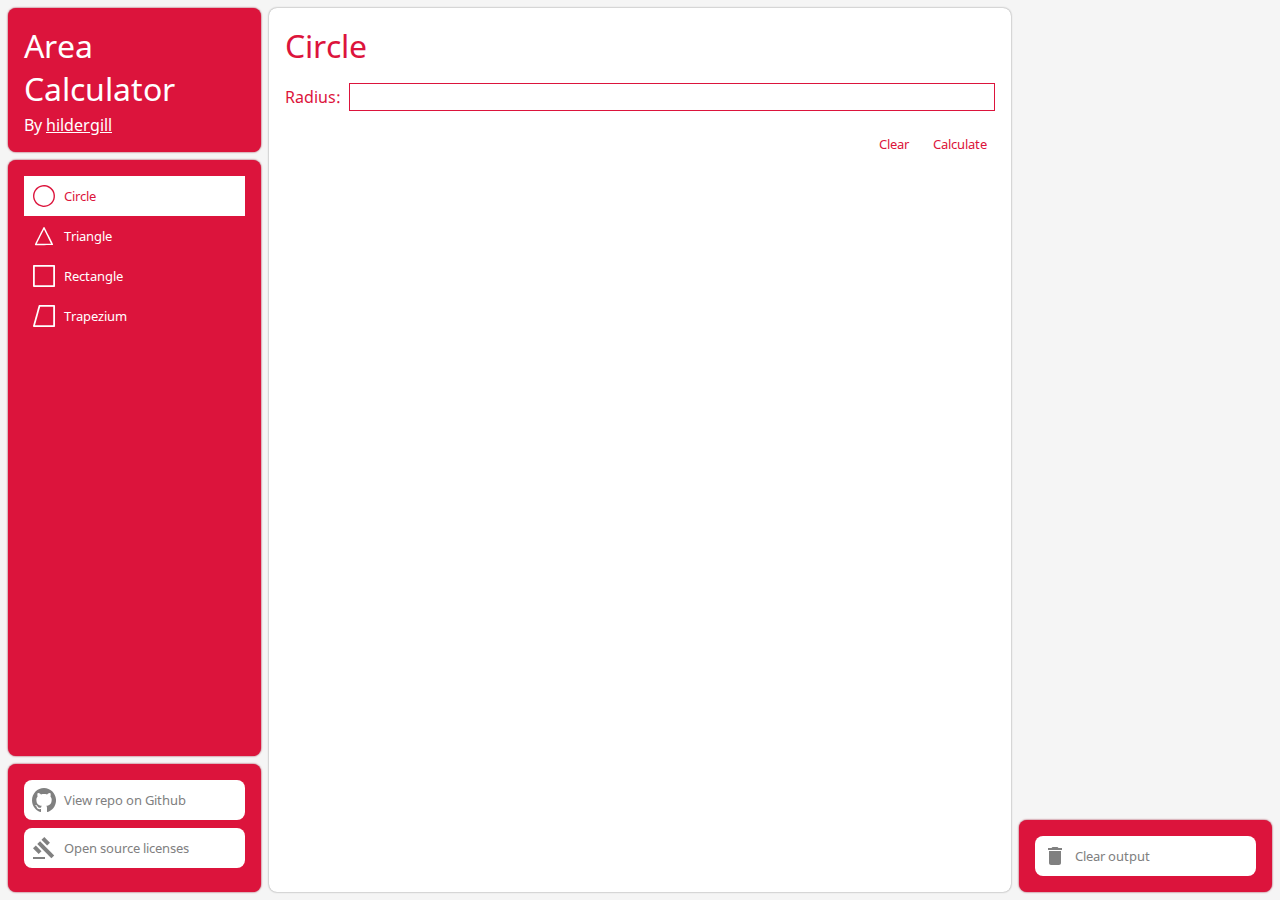
<file: index.html>
<!DOCTYPE html>
<html lang="en">
	<head>
		<meta charset="UTF-8" />
		<meta name="viewport" content="width=device-width, initial-scale=1.0" />
		<title>Area Calculator</title>

		<!-- Import scripts -->
		<script src="./icons.js"></script>
		<script src="./generators.js"></script>
		<script src="./shapes/shape.js"></script>
		<script src="./shapes/circle.js"></script>
		<script src="./shapes/triangle.js"></script>
		<script src="./shapes/rectangle.js"></script>
		<script src="./shapes/trapezium.js"></script>
		<script src="./index.js"></script>

		<!-- Import stylesheets -->
		<link rel="stylesheet" href="./stylesheets/index.css" />
		<link rel="stylesheet" href="./stylesheets/common.css" />
		<link rel="stylesheet" href="./stylesheets/common-box.css" />
		<link rel="stylesheet" href="./stylesheets/menu-section.css" />
		<link rel="stylesheet" href="./stylesheets/input-section.css" />
		<link rel="stylesheet" href="./stylesheets/output-section.css" />
		<link rel="stylesheet" href="./stylesheets/icon-button.css" />

		<!-- Import favicons -->
		<link rel="apple-touch-icon" sizes="57x57" href="favicon/apple-icon-57x57.png" />
		<link rel="apple-touch-icon" sizes="60x60" href="favicon/apple-icon-60x60.png" />
		<link rel="apple-touch-icon" sizes="72x72" href="favicon/apple-icon-72x72.png" />
		<link rel="apple-touch-icon" sizes="76x76" href="favicon/apple-icon-76x76.png" />
		<link rel="apple-touch-icon" sizes="114x114" href="favicon/apple-icon-114x114.png" />
		<link rel="apple-touch-icon" sizes="120x120" href="favicon/apple-icon-120x120.png" />
		<link rel="apple-touch-icon" sizes="144x144" href="favicon/apple-icon-144x144.png" />
		<link rel="apple-touch-icon" sizes="152x152" href="favicon/apple-icon-152x152.png" />
		<link rel="apple-touch-icon" sizes="180x180" href="favicon/apple-icon-180x180.png" />
		<link rel="icon" type="image/png" sizes="192x192" href="favicon/android-icon-192x192.png" />
		<link rel="icon" type="image/png" sizes="32x32" href="favicon/favicon-32x32.png" />
		<link rel="icon" type="image/png" sizes="96x96" href="favicon/favicon-96x96.png" />
		<link rel="icon" type="image/png" sizes="16x16" href="favicon/favicon-16x16.png" />
		<link rel="manifest" href="favicon/manifest.json" />
		<meta name="msapplication-TileColor" content="#ffffff" />
		<meta name="msapplication-TileImage" content="favicon/ms-icon-144x144.png" />
		<meta name="theme-color" content="#ffffff" />
	</head>

	<body onload="loadShapeButtons();loadInput(0);">
		<!-- The "menu section"; The section on the left of the viewport -->
		<div id="menu_section">
			<script>
				generateMenuTitleBox();
				generateShapeButtonBox();
				generateSettingsBox();
			</script>
		</div>

		<!-- The "input section"; The section on the middle of the website -->
		<div id="input_section"></div>

		<!-- The "output section"; The section on the right of the website -->
		<div id="output_section">
			<div id="output_box"></div>

			<div class="common_box" id="clear_output_button_box">
				<script>
					generateClearOutputBox();
				</script>
			</div>
		</div>
	</body>
</html>
</file>
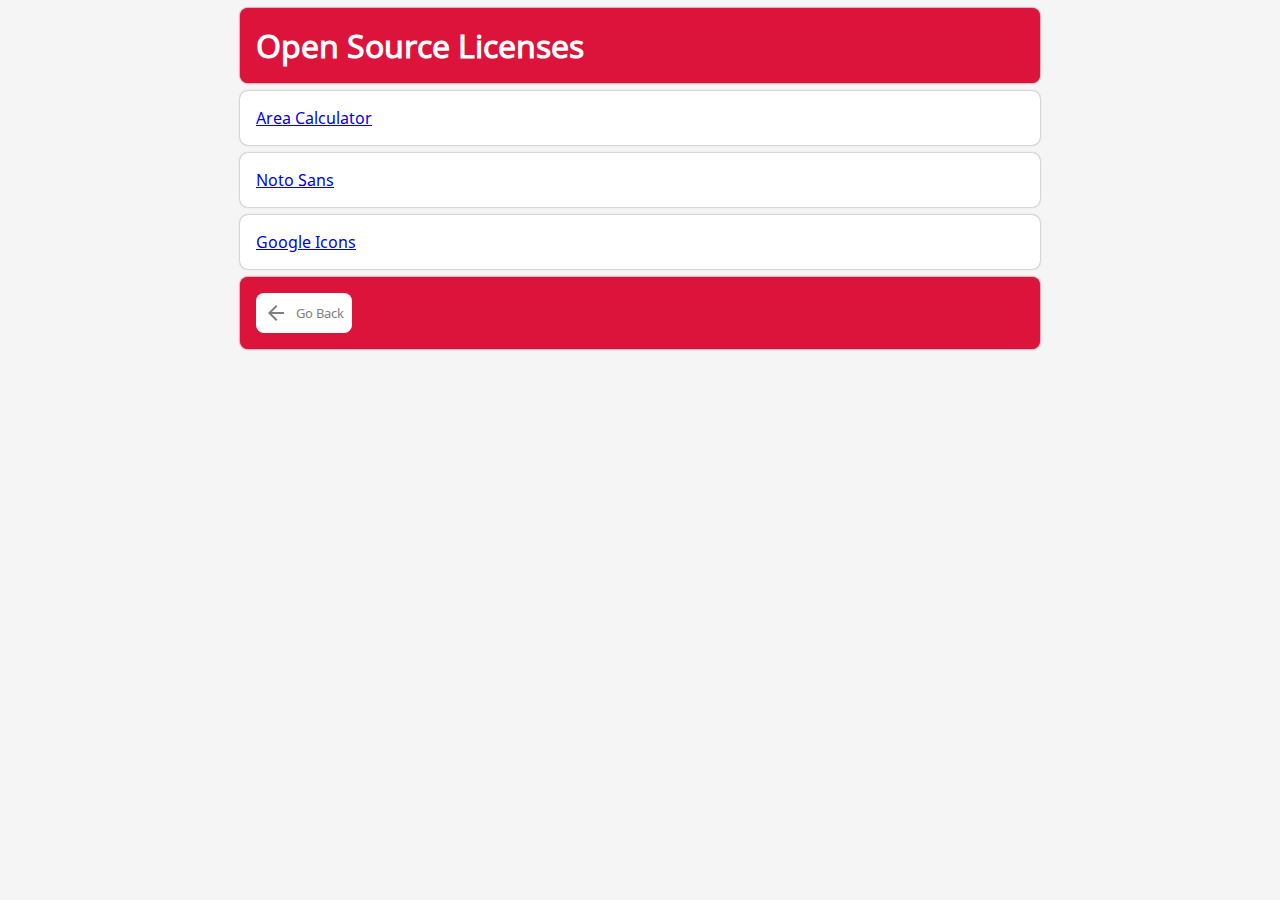
<file: licenses.html>
<!DOCTYPE html>
<html lang="en">
	<head>
		<meta charset="UTF-8" />
		<meta name="viewport" content="width=device-width, initial-scale=1.0" />
		<title>Open Sources Licenses</title>

		<!-- Import stylesheet -->
		<link rel="stylesheet" href="./stylesheets/common.css" />
		<link rel="stylesheet" href="./stylesheets/icon-button.css" />
		<link rel="stylesheet" href="./stylesheets/licenses.css" />
		<link rel="stylesheet" href="./stylesheets/common-box.css" />

		<!-- Import scripts -->
		<script src="./generators.js"></script>
		<script src="./icons.js"></script>

		<!-- Import favicons -->
		<link rel="apple-touch-icon" sizes="57x57" href="favicon/apple-icon-57x57.png" />
		<link rel="apple-touch-icon" sizes="60x60" href="favicon/apple-icon-60x60.png" />
		<link rel="apple-touch-icon" sizes="72x72" href="favicon/apple-icon-72x72.png" />
		<link rel="apple-touch-icon" sizes="76x76" href="favicon/apple-icon-76x76.png" />
		<link rel="apple-touch-icon" sizes="114x114" href="favicon/apple-icon-114x114.png" />
		<link rel="apple-touch-icon" sizes="120x120" href="favicon/apple-icon-120x120.png" />
		<link rel="apple-touch-icon" sizes="144x144" href="favicon/apple-icon-144x144.png" />
		<link rel="apple-touch-icon" sizes="152x152" href="favicon/apple-icon-152x152.png" />
		<link rel="apple-touch-icon" sizes="180x180" href="favicon/apple-icon-180x180.png" />
		<link rel="icon" type="image/png" sizes="192x192" href="favicon/android-icon-192x192.png" />
		<link rel="icon" type="image/png" sizes="32x32" href="favicon/favicon-32x32.png" />
		<link rel="icon" type="image/png" sizes="96x96" href="favicon/favicon-96x96.png" />
		<link rel="icon" type="image/png" sizes="16x16" href="favicon/favicon-16x16.png" />
		<link rel="manifest" href="favicon/manifest.json" />
		<meta name="msapplication-TileColor" content="#ffffff" />
		<meta name="msapplication-TileImage" content="favicon/ms-icon-144x144.png" />
		<meta name="theme-color" content="#ffffff" />
	</head>

	<body>
		<div class="common_box">
			<h1>Open Source Licenses</h1>
		</div>

		<div class="common_box_white">
			<a href="https://github.com/hildergill/area-calculator/blob/master/LICENSE">Area Calculator</a>
		</div>

		<div class="common_box_white">
			<a href="https://github.com/googlefonts/noto-fonts/blob/master/LICENSE">Noto Sans</a>
		</div>

		<div class="common_box_white">
			<a href="https://github.com/google/material-design-icons/blob/master/LICENSE">Google Icons</a>
		</div>

		<div class="common_box" id="back_button_container">
			<script>
				var backButton = generateIconButton(generateIcon('back-button'), 'Go Back'),
					backButtonContainer = document.getElementById('back_button_container');

				backButton.addEventListener('click', () => {
					window.location = './';
				});

				backButtonContainer.appendChild(backButton);
			</script>
		</div>
	</body>
</html>
</file>
<file: stylesheets/index.css>
/* ============================================================ */
/* GENERAL ELEMENTS                                             */
/* ============================================================ */
* {
	padding: 0;
	margin: 0;
	font-family: 'Noto Sans';
}

body {
	width: calc(100vw - 1rem);
	height: calc(100vh - 1rem);
	margin: 0.5rem;
	background-color: var(--color-light-background);
	gap: 0.5rem;
}

@media (orientation: landscape) {
	body {
		display: grid;
		grid-template-columns: 20% auto 20%;
		grid-template-rows: auto;
	}
}

@media (orientation: portrait) {
	body {
		display: grid;
		grid-template-rows: max-content auto max-content;
		grid-template-columns: auto;
	}
}
</file>
<file: stylesheets/common.css>
/* ============================================================ */
/* VARIABLES                                                    */
/* ============================================================ */
:root {
	--color-light-theme-light: #dc143c;
	--color-light-theme-dark: #960e29;
	--color-light-background: whitesmoke;
	--color-light-foreground: white;
	--color-light-shadow: gray;
}

/* ============================================================ */
/* MAIN FONT                                                    */
/* ============================================================ */
@font-face {
	font-family: 'Noto Sans';
	src: url('../fonts/noto-sans/NotoSans-Regular.ttf');
}
</file>
<file: stylesheets/common-box.css>
/* ============================================================ */
/* This is the stylehseet of the "common box"                   */
/* A common box is a box that contains other elements           */
/* ============================================================ */
div.common_box {
	background-color: var(--color-light-theme-light);
	border-radius: 8px;
	padding: 1rem;
	box-shadow: 0px 0px 2px var(--color-light-theme-dark);
	color: var(--color-light-foreground);
}

div.common_box_white {
	background-color: var(--color-light-foreground);
	border-radius: 8px;
	padding: 1rem;
	box-shadow: 0px 0px 2px var(--color-light-shadow);
	color: var(--color-light-foreground);
}
</file>
<file: stylesheets/menu-section.css>
/* ============================================================ */
/* This is the stylehseet of the "menu section"                 */
/* The menu section is the container that contains the shape    */
/* selector and additional stuff                                */
/* ============================================================ */

@media (orientation: landscape) {
	#menu_section {
		display: grid;
		grid-template-columns: auto;
		grid-template-rows: max-content auto max-content;
		gap: 0.5rem;
	}

	#shape_buttons_box {
		display: flex;
		flex-direction: column;
	}

	#settings_box {
		display: grid;
		grid-template-columns: auto;
		grid-template-rows: repeat(3, auto);
		gap: 0.5rem;
	}

	#title_box p:nth-child(1) {
		font-size: 24pt;
		margin-bottom: 0.25rem;
	}
}

@media (orientation: portrait) {
	#menu_section {
		display: grid;
		grid-template-columns: max-content auto;
		grid-template-rows: auto;
		gap: 0.5rem;
		overflow-x: auto;
	}

	#shape_buttons_box {
		display: flex;
		flex-direction: row;
	}

	#settings_box {
		display: none;
	}
}

#shape_buttons_box button {
	padding: 0.5rem;
	display: flex;
	flex-direction: row;
	fill: var(--color-light-foreground);
	color: var(--color-light-foreground);
	background-color: var(--color-light-theme-light);
	border: 0;
	cursor: pointer;
}

#shape_buttons_box button p,
#shape_buttons_box button svg {
	margin-top: auto;
	margin-bottom: auto;
}

#shape_buttons_box button p {
	margin-left: 0.5rem;
}

#shape_buttons_box button:active,
#shape_buttons_box button.active {
	fill: var(--color-light-theme-light);
	color: var(--color-light-theme-light);
	background-color: var(--color-light-foreground);
}

#title_box a {
	color: var(--color-light-foreground);
}
</file>
<file: stylesheets/input-section.css>
/* ============================================================ */
/* This is the stylehseet of the "input section"                */
/* The input section contains the inputs                        */
/* for the shape's dimension                                    */
/* ============================================================ */

#input_section {
	padding: 1rem;
	background-color: var(--color-light-foreground);
	box-shadow: 0px 0px 2px var(--color-light-shadow);
	border-radius: 8px;
	color: var(--color-light-theme-light);
	display: grid;
	grid-template-columns: auto;
	grid-template-rows: repeat(3, max-content);
	gap: 1rem;
	font-size: 12pt;
}

#input_section * {
	color: var(--color-light-theme-light);
	margin-top: auto;
	margin-bottom: auto;
}

#input_section #input_title {
	font-size: 24pt;
}

#input_section input {
	border: 1px solid var(--color-light-theme-light);
}

#input_section #button_container {
	display: flex;
	flex-direction: row;
	justify-content: flex-end;
}

#input_section #button_container button:first-child {
	margin-right: 0.5rem;
}

#input_section button {
	padding: 0.5rem;
	background-color: var(--color-light-foreground);
	border: 0;
	transition-duration: 100ms;
	border-radius: 8px;
	cursor: pointer;
}

input[type='number']::-webkit-inner-spin-button,
input[type='number']::-webkit-outer-spin-button {
	-webkit-appearance: none;
	margin: 0;
}

input[type='number'] {
	padding: 4px;
	-moz-appearance: textfield;
}

#input_section button:hover {
	color: var(--color-light-foreground);
	background-color: var(--color-light-theme-light);
	box-shadow: 0px 0px 2px var(--color-light-theme-dark);
}

#input_section button:active {
	background-color: var(--color-light-theme-dark);
	box-shadow: 0;
}
</file>
<file: stylesheets/output-section.css>
/* ============================================================ */
/* This is the stylehseet of the "output section"               */
/* The output section contains the output array and the         */
/* box that contains the "Clear output" button                  */
/* ============================================================ */

@media (orientation: landscape) {
	#output_section {
		display: grid;
		grid-template-rows: 1fr auto;
		grid-template-columns: auto;
		gap: 0.5rem;
		height: calc(100vh - 1rem);
	}

	#output_section #output_box {
		overflow-y: scroll;
		padding-right: 0.5rem;
		display: grid;
		grid-auto-rows: max-content;
		grid-template-columns: auto;
		gap: 0.5rem;
	}
}

@media (orientation: portrait) {
	#output_section {
		display: grid;
		grid-template-rows: max-content auto;
		grid-template-columns: auto;
		gap: 0.5rem;
	}

	#output_section #output_box {
		overflow-x: scroll;
		display: flex;
		flex-direction: row;
	}

	#output_section #output_box div {
		margin-right: 0.5rem;
	}
}

#output_box div {
	fill: var(--color-light-foreground);
	display: grid;
	grid-template-columns: auto;
	grid-template-rows: repeat(3, max-content);
	gap: 0.25rem;
	font-size: 12pt;
}

#output_section div #title_box {
	display: grid;
	grid-template-columns: auto;
	grid-template-columns: max-content auto;
	gap: 0.5rem;
}

#output_section div #title_box p,
#output_section div #title_box svg {
	margin-top: auto;
	margin-bottom: auto;
}

#clear_output_button_box {
	display: grid;
	grid-template-columns: auto;
	grid-template-rows: auto;
}

.fraction {
	display: grid;
	grid-template-columns: max-content;
	grid-template-rows: max-content 1px max-content;
	text-align: center;
	gap: 0.1rem;
}

.fraction span {
	background-color: var(--color-light-foreground);
}
</file>
<file: stylesheets/icon-button.css>
/* ============================================================ */
/* This is the stylehseet of the "icon button"                  */
/* An icon button is a button that contains icon and text       */
/* ============================================================ */

button.icon_button {
	display: flex;
	flex-direction: row;
	padding: 0.5rem;
	background-color: var(--color-light-foreground);
	border-radius: 8px;
	color: var(--color-light-shadow);
	fill: var(--color-light-shadow);
	border: 0;
	cursor: pointer;
	transition-duration: 100ms;
}

button.icon_button p,
button.icon_button svg {
	margin-top: auto;
	margin-bottom: auto;
}

button.icon_button p {
	margin-left: 0.5rem;
}

button.icon_button:hover {
	color: var(--color-light-theme-light);
	fill: var(--color-light-theme-light);
}
</file>
<file: stylesheets/licenses.css>
/* ============================================================ */
/* This is the stylehseet of the "licenses" page                */
/* ============================================================ */
* {
	padding: 0;
	margin: 0;
	font-family: 'Noto Sans';
}

body {
	width: 800px;
	margin: auto;
	background-color: var(--color-light-background);
	display: grid;
	grid-template-columns: auto;
	gap: 0.5rem;
	padding-top: 0.5rem;
}
</file>
